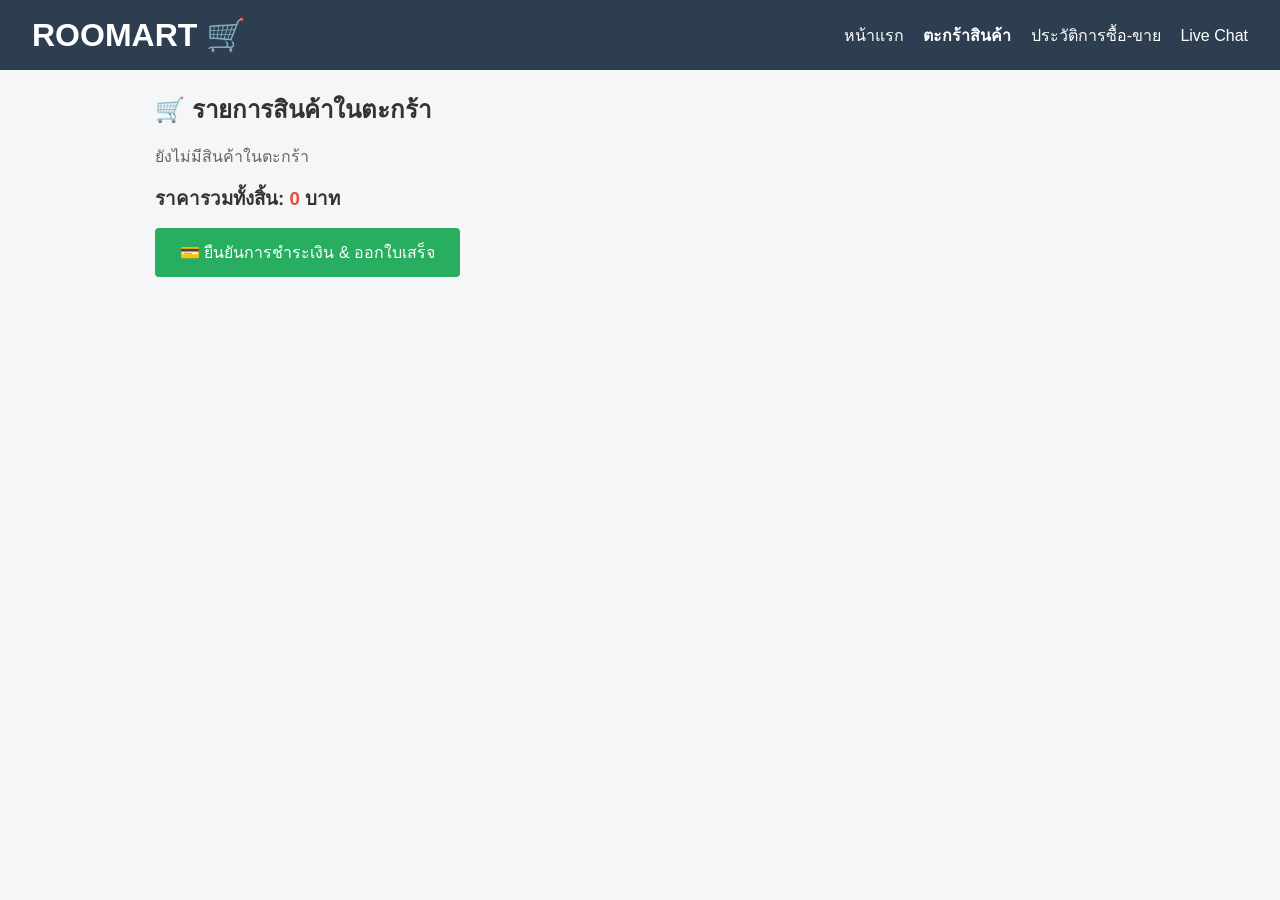
<file: checkout.html>
<!DOCTYPE html>
<html lang="th">
<head>
    <meta charset="UTF-8">
    <title>ชำระเงิน & ใบเสร็จรับเงิน - Campus Marketplace</title>
    <link rel="stylesheet" href="style.css">
    <style>
        /* สไตล์ใบเสร็จรับเงินสำหรับแสดงผลและสั่งพิมพ์ */
        .receipt-card {
            background: #fff;
            border: 2px dashed #27ae60;
            padding: 25px;
            border-radius: 10px;
            max-width: 550px;
            margin: 20px auto;
            box-shadow: 0 4px 15px rgba(0,0,0,0.1);
        }
        .receipt-header {
            text-align: center;
            border-bottom: 2px solid #27ae60;
            padding-bottom: 10px;
            margin-bottom: 15px;
        }
        .receipt-table {
            width: 100%;
            border-collapse: collapse;
            margin: 15px 0;
        }
        .receipt-table th, .receipt-table td {
            border-bottom: 1px solid #eee;
            padding: 8px;
            text-align: left;
        }
        .receipt-table th { background-color: #f9f9f9; }
        .receipt-total {
            text-align: right;
            font-size: 1.2rem;
            font-weight: bold;
            color: #27ae60;
            margin-top: 15px;
            border-top: 2px solid #27ae60;
            padding-top: 10px;
        }
        /* รูปแบบเมื่อกดพิมพ์ใบเสร็จ (Hide Navbar และปุ่มต่างๆ ออก) */
        @media print {
            header, nav, button, .no-print { display: none !important; }
            body { background: white; }
            .receipt-card { border: 1px solid #000; box-shadow: none; width: 100%; max-width: 100%; }
        }
    </style>
</head>
<body>
    <header class="no-print">
        <h1>ROOMART 🛒</h1>
        <nav>
            <a href="index.html">หน้าแรก</a>
            <a href="checkout.html"><strong>ตะกร้าสินค้า</strong></a>
            <a href="profile.html">ประวัติการซื้อ-ขาย</a>
            <a href="chat.html">Live Chat</a>
        </nav>
    </header>

    <div class="container">
        <!-- ส่วนตารางตะกร้าสินค้าปกติ -->
        <div id="cartSection">
            <h2>🛒 รายการสินค้าในตะกร้า</h2>
            <div id="cartItemsList" style="margin-top: 15px;">กำลังโหลดตะกร้า...</div>
            <h3 style="margin-top: 15px;">ราคารวมทั้งสิ้น: <span id="cartTotalPrice" style="color: #e74c3c;">0</span> บาท</h3>
            
            <button onclick="processCheckout()" style="background-color: #27ae60; padding: 12px 25px; font-size: 1rem; margin-top: 15px;">
                💳 ยืนยันการชำระเงิน & ออกใบเสร็จ
            </button>
        </div>

        <!-- ส่วนใบเสร็จรับเงิน (แสดงเมื่อชำระเงินสำเร็จ) -->
        <div id="receiptSection" style="display: none;">
            <div class="receipt-card">
                <div class="receipt-header">
                    <h2 style="color: #27ae60; margin-bottom: 5px;">📜 ใบเสร็จรับเงิน / RECEIPT</h2>
                    <p style="font-size: 0.85rem; color: #666;">Campus Marketplace System</p>
                    <p style="font-size: 0.85rem; margin-top: 5px;"><strong>เลขที่ใบเสร็จ:</strong> <span id="rOrderId">-</span></p>
                    <p style="font-size: 0.85rem;"><strong>วันที่ทำการซื้อขาย:</strong> <span id="rDate">-</span></p>
                </div>

                <div style="font-size: 0.9rem; line-height: 1.6; margin-bottom: 10px;">
                    <p><strong>👤 ผู้สั่งซื้อ (Buyer):</strong> <span id="rBuyerName">-</span></p>
                </div>

                <table class="receipt-table">
                    <thead>
                        <tr>
                            <th>รายการสินค้า</th>
                            <th>ผู้ขาย (Seller)</th>
                            <th style="text-align: right;">ราคา</th>
                        </tr>
                    </thead>
                    <tbody id="rItemsList"></tbody>
                </table>

                <div class="receipt-total">
                    ยอดชำระทั้งสิ้น: <span id="rTotalPrice">0</span> บาท
                </div>

                <div style="text-align: center; margin-top: 20px;" class="no-print">
                    <button onclick="window.print()" style="background-color: #2980b9; margin-right: 10px;">
                        🖨️ พิมพ์ใบเสร็จ / บันทึก PDF
                    </button>
                    <button onclick="window.location.href='index.html'" style="background-color: #7f8c8d;">
                        กลับหน้าหลัก
                    </button>
                </div>
            </div>
        </div>
    </div>

    <script>
        const user = JSON.parse(localStorage.getItem('user')) || { user_id: 'guest', name: 'นักศึกษา (ผู้ซื้อ)' };

        function loadCart() {
            const cart = JSON.parse(localStorage.getItem('cart')) || [];
            const container = document.getElementById('cartItemsList');

            if (cart.length === 0) {
                container.innerHTML = '<p style="color: #666;">ยังไม่มีสินค้าในตะกร้า</p>';
                document.getElementById('cartTotalPrice').innerText = '0';
                return;
            }

            let total = 0;
            container.innerHTML = cart.map((item, index) => {
                total += Number(item.price);
                return `
                    <div style="display: flex; justify-content: space-between; align-items: center; background: white; padding: 12px; border: 1px solid #ddd; border-radius: 6px; margin-bottom: 8px;">
                        <div>
                            <strong>${item.title}</strong>
                            <div style="font-size: 0.8rem; color: #666;">ผู้ขาย: ${item.seller_name || 'นักศึกษา'}</div>
                        </div>
                        <div>
                            <span style="color: #e74c3c; font-weight: bold; margin-right: 15px;">${item.price} บาท</span>
                            <button onclick="removeFromCart(${index})" style="background-color: #e74c3c; padding: 4px 8px; font-size: 0.8rem;">ลบ</button>
                        </div>
                    </div>
                `;
            }).join('');

            document.getElementById('cartTotalPrice').innerText = total;
        }

        function removeFromCart(index) {
            let cart = JSON.parse(localStorage.getItem('cart')) || [];
            cart.splice(index, 1);
            localStorage.setItem('cart', JSON.stringify(cart));
            loadCart();
        }

        // ประมวลผลสั่งซื้อและแสดงใบเสร็จ
        async function processCheckout() {
            const cart = JSON.parse(localStorage.getItem('cart')) || [];
            if (cart.length === 0) return alert('ไม่มีสินค้าในตะกร้า');

            try {
                const res = await fetch('/api/checkout', {
                    method: 'POST',
                    headers: { 'Content-Type': 'application/json' },
                    body: JSON.stringify({
                        buyer_id: user.user_id || 'guest',
                        buyer_name: user.name || 'นักศึกษา (ผู้ซื้อ)',
                        cartItems: cart
                    })
                });

                const data = await res.json();
                if (data.success) {
                    // เคลียร์ตะกร้า
                    localStorage.removeItem('cart');
                    
                    // แสดงผลใบเสร็จรับเงิน
                    showReceipt(data.order);
                } else {
                    alert('เกิดข้อผิดพลาดในการสั่งซื้อ');
                }
            } catch (err) {
                alert('เกิดข้อผิดพลาดในการเชื่อมต่อเซิร์ฟเวอร์');
            }
        }

        function showReceipt(order) {
            document.getElementById('cartSection').style.display = 'none';
            document.getElementById('receiptSection').style.display = 'block';

            document.getElementById('rOrderId').innerText = order.order_id;
            document.getElementById('rDate').innerText = new Date(order.createdAt).toLocaleString('th-TH');
            document.getElementById('rBuyerName').innerText = order.buyer_name || user.name || 'นักศึกษา (ผู้ซื้อ)';
            document.getElementById('rTotalPrice').innerText = order.totalPrice;

            const itemsTbody = document.getElementById('rItemsList');
            itemsTbody.innerHTML = (order.items || []).map(item => `
                <tr>
                    <td>${item.title}</td>
                    <td>${item.seller_name || 'นักศึกษา (ผู้ขาย)'}</td>
                    <td style="text-align: right;">${item.price} บาท</td>
                </tr>
            `).join('');
        }

        loadCart();
    </script>
</body>
</html>
</file>
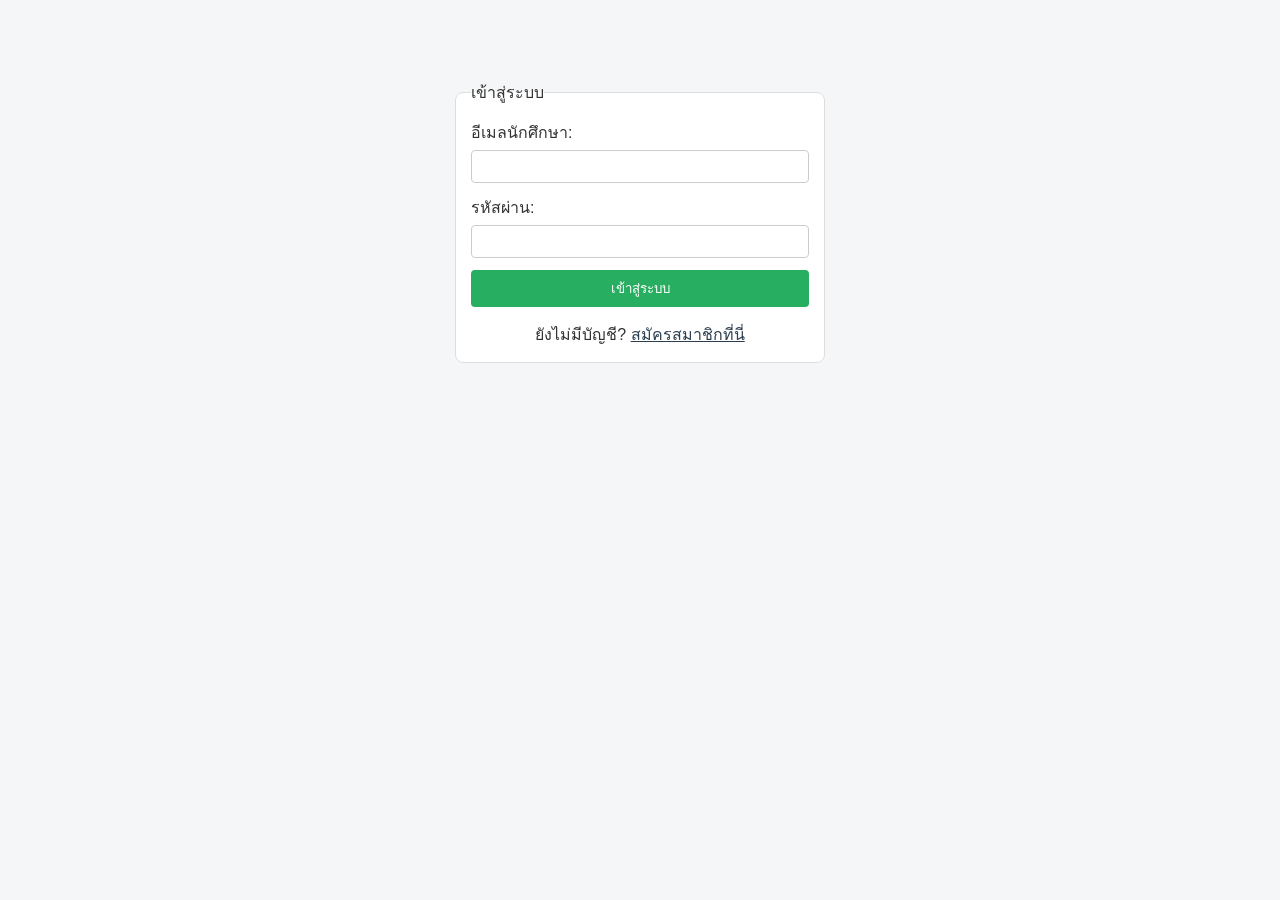
<file: login.html>
<!DOCTYPE html>
<html lang="th">
<head>
    <meta charset="UTF-8">
    <title>เข้าสู่ระบบ - ROOMART 🛒</title>
    <link rel="stylesheet" href="style.css">
</head>
<body>
    <div class="container" style="max-width: 400px; margin-top: 80px;">
        <fieldset>
            <legend>เข้าสู่ระบบ</legend>
            <form id="login-form">
                <div class="form-group">
                    <label>อีเมลนักศึกษา:</label>
                    <input type="email" id="email" required>
                </div>
                <div class="form-group">
                    <label>รหัสผ่าน:</label>
                    <input type="password" id="password" required>
                </div>
                <button type="submit" style="width: 100%;">เข้าสู่ระบบ</button>
            </form>

            <!-- เพิ่มส่วนนี้สำหรับลิงก์ไปหน้าสมัครสมาชิก -->
            <p style="margin-top: 15px; text-align: center;">
                ยังไม่มีบัญชี? <a href="register.html" style="color: #2c3e50;">สมัครสมาชิกที่นี่</a>
            </p>
        </fieldset>
    </div>

    <script>
        window.onload = function() {
            document.getElementById('login-form').onsubmit = async function(e) {
                e.preventDefault();
                const email = document.getElementById('email').value;
                const password = document.getElementById('password').value;

                const res = await fetch('/api/login', {
                    method: 'POST',
                    headers: { 'Content-Type': 'application/json' },
                    body: JSON.stringify({ email, password })
                });
                const data = await res.json();

                if (data.success) {
                    localStorage.setItem('user', JSON.stringify(data.user)); // บันทึกสถานะผู้ใช้
                    alert('เข้าสู่ระบบสำเร็จ!');
                    window.location.href = 'index.html';
                } else {
                    alert(data.message);
                }
            };
        };
    </script>
</body>
</html>
</file>
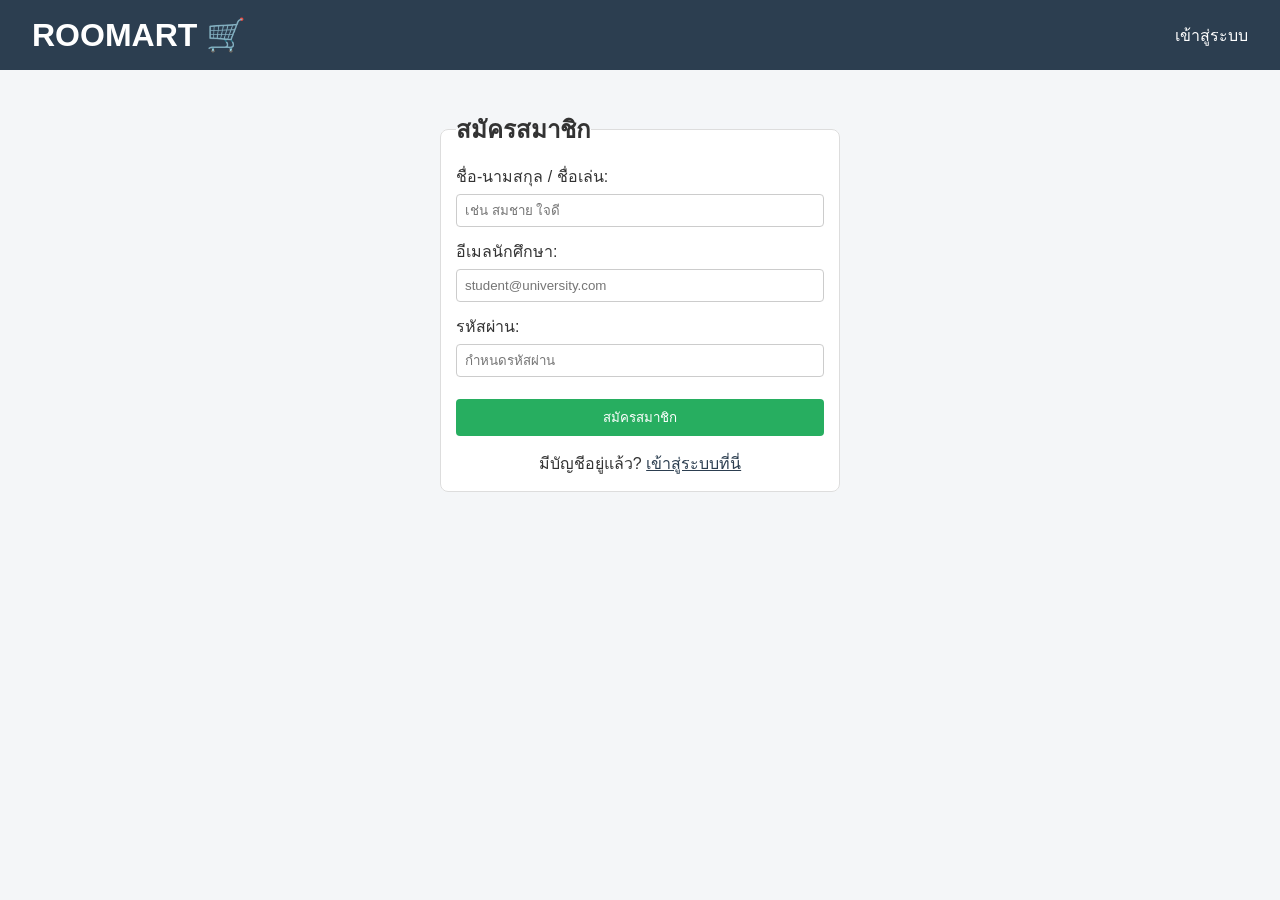
<file: register.html>
<!DOCTYPE html>
<html lang="th">
<head>
    <meta charset="UTF-8">
    <title>สมัครสมาชิก - Campus Marketplace</title>
    <link rel="stylesheet" href="style.css">
</head>
<body>
    <header>
        <h1>ROOMART 🛒</h1>
        <a href="login.html">เข้าสู่ระบบ</a>
    </header>

    <div class="container">
        <fieldset style="max-width: 400px; margin: 40px auto;">
            <legend><h2>สมัครสมาชิก</h2></legend>
            <form id="registerForm">
                <div class="form-group">
                    <label for="name">ชื่อ-นามสกุล / ชื่อเล่น:</label>
                    <input type="text" id="name" placeholder="เช่น สมชาย ใจดี" required>
                </div>
                <div class="form-group">
                    <label for="email">อีเมลนักศึกษา:</label>
                    <input type="email" id="email" placeholder="student@university.com" required>
                </div>
                <div class="form-group">
                    <label for="password">รหัสผ่าน:</label>
                    <input type="password" id="password" placeholder="กำหนดรหัสผ่าน" required>
                </div>
                <button type="submit" style="width: 100%; margin-top: 10px;">สมัครสมาชิก</button>
            </form>
            <p style="margin-top: 15px; text-align: center;">
                มีบัญชีอยู่แล้ว? <a href="login.html" style="color: #2c3e50;">เข้าสู่ระบบที่นี่</a>
            </p>
        </fieldset>
    </div>

    <script>
        document.getElementById('registerForm').addEventListener('submit', async (e) => {
            e.preventDefault();
            const name = document.getElementById('name').value;
            const email = document.getElementById('email').value;
            const password = document.getElementById('password').value;

            try {
                const res = await fetch('/api/register', {
                    method: 'POST',
                    headers: { 'Content-Type': 'application/json' },
                    body: JSON.stringify({ name, email, password })
                });

                const data = await res.json();
                alert(data.message);

                if (data.success) {
                    window.location.href = 'login.html';
                }
            } catch (err) {
                alert('ไม่สามารถเชื่อมต่อเซิร์ฟเวอร์ได้');
            }
        });
    </script>
</body>
</html>
</file>
<file: style.css>
* {
    box-sizing: border-box;
    font-family: Arial, sans-serif;
    margin: 0;
    padding: 0;
}

body {
    background-color: #f4f6f8;
    color: #333;
}

header {
    background-color: #2c3e50;
    color: white;
    padding: 1rem 2rem;
    display: flex;
    justify-content: space-between;
    align-items: center;
}

header a {
    color: white;
    text-decoration: none;
    margin-left: 15px;
}

.container {
    max-width: 1000px;
    margin: 20px auto;
    padding: 0 15px;
}

fieldset {
    border: 1px solid #ddd;
    border-radius: 8px;
    padding: 15px;
    background: white;
    margin-bottom: 20px;
}

.form-group {
    margin-bottom: 12px;
}

.form-group label {
    display: block;
    margin-bottom: 5px;
}

.form-group input, 
.form-group select {
    width: 100%;
    padding: 8px;
    border: 1px solid #ccc;
    border-radius: 4px;
}

button {
    background-color: #27ae60;
    color: white;
    border: none;
    padding: 8px 16px;
    border-radius: 4px;
    cursor: pointer;
}

button:hover {
    background-color: #219150;
}

/* CSS Grid แสดงรายการสินค้า */
.product-grid {
    display: grid;
    grid-template-columns: repeat(auto-fit, minmax(200px, 1fr));
    gap: 20px;
}

.card {
    background: white;
    border-radius: 8px;
    padding: 15px;
    box-shadow: 0 2px 5px rgba(0,0,0,0.1);
    text-align: center;
}

.price {
    color: #e74c3c;
    font-weight: bold;
    margin: 10px 0;
}
</file>
